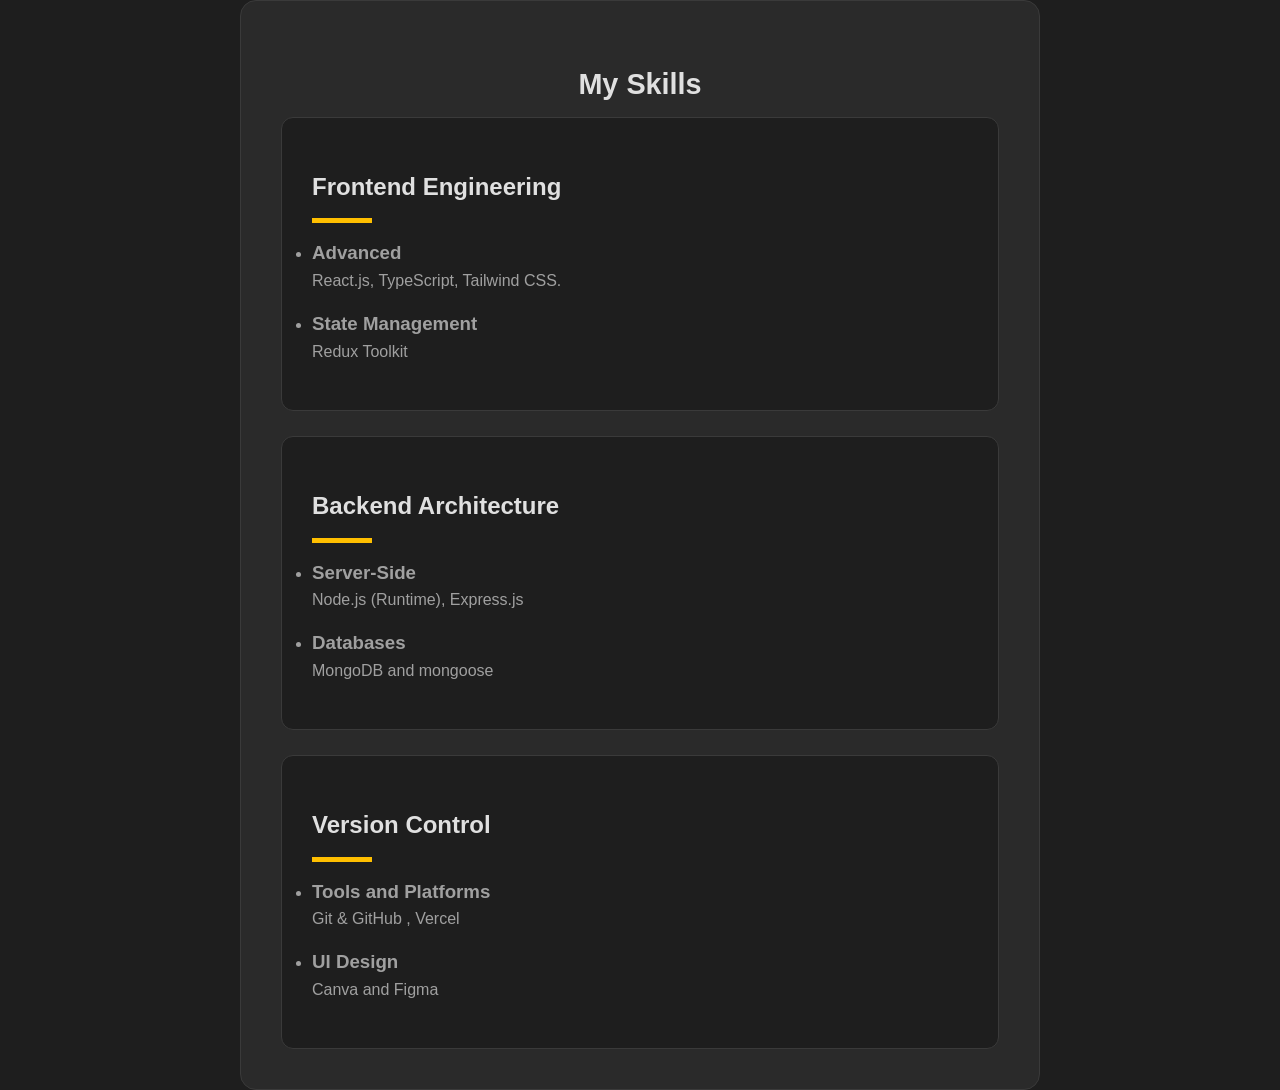
<file: index2.html>
<!DOCTYPE html>
<html lang="en">
<head>
    <meta charset="UTF-8">
    <meta name="viewport" content="width=device-width, initial-scale=1.0">
    <title>Know more about skills</title>
    <link rel="stylesheet" href="./style2.css">
</head>
<body>
  <div class="main-container">
      <h1 style="text-align: center;">My Skills</h1>
    <div class="first">
        <h2>Frontend Engineering</h2>
        <div class="line"></div>
        <ul>
          <li><h3>Advanced</h3>React.js, TypeScript, Tailwind CSS.</li>
          <li><h3>State Management</h3>Redux Toolkit</li>
         
        </ul>
    </div>
    <br>
     <div class="first">
        <h2> Backend Architecture</h2>
        <div class="line"></div>
        <ul>
            <li><h3>Server-Side</h3>Node.js (Runtime), Express.js</li>
            <li><h3>Databases</h3>MongoDB and mongoose</li>
           
        </ul>
    </div>
    <br>
     <div class="first">
        <h2>Version Control</h2>
        <div class="line"></div>
        <ul>
           <li><h3>Tools and Platforms</h3>Git & GitHub , Vercel</li>
           <li><h3>UI Design</h3>Canva and Figma</li>
          
        </ul>
    </div>
  </div>
</body>
</html>
</file>
<file: style2.css>
*{
    padding: 0px;
    margin: 0px;
    box-sizing: border-box;
}

body{
    background-color: #1e1e1e;
    font-family: sans-serif;
    color: #a0a0a0;
    line-height: 1.6;
}

/* Main-container */


.main-container{

    width: 800px;
    background-color:#2a2a2a;
    border: 1px solid #3a3a3a;
    border-radius: 16px;
    padding: 40px;
    padding-top: 40px;
    margin: auto;
    box-shadow: 0px, 0px, 10px ,10px #1e1e1e;
    }

img{
    height: 800px;
    width: 100%;
    object-fit: cover;
    transition: all 0.3s ease ;
}
.card{
    height: 350px;
    width: 100%;
    object-fit: cover;
    transition: all 0.3s ease ; 
}

img:hover{
    transform: translateY(-10px);
    box-shadow: 0px 0px 5px 5px rgba(0, 0, 0, 0.3);
}

h1{
    font-size: 1.8rem;
    font-weight: 700;
    margin-top: 20px;
    margin-bottom: 10px;
    color: #e0e0e0;
}
.line{
      width: 60px;
    height: 5px;
    background-color: #FFBF00;
    margin-bottom: 15px;
}
p{
    color: #a0a0a0;
    line-height: 1.6;
    margin-bottom: 15px;
    font-size: 18px;
}
span{
   
    color: #FFBF00;
    padding: 4px 8px;
    border-radius: 5px;
    font-size: 16px;
    margin-right: 5px;
}

h2{
    font-size: 1.5rem;
    font-weight: 700;
    margin-top: 20px;
    margin-bottom: 12px;
    color: #e0e0e0;
}

li{
    color: #a0a0a0;
    line-height: 1.6;
    margin-bottom: 15px;
    font-size: 16px ;

}


.first{
    background-color: #1e1e1e;
    border-radius: 12px;
    border: 1px solid #3a3a3a;
    overflow: hidden;
    padding: 30px;
    transition: transform 0.5s ease, box-shadow 0.5s ease;
}

.first:hover{
    transform: translateY(-10px);
    box-shadow: 0px 0px 10px 5px rgba(0, 0, 0, 0.3);
}
</file>
